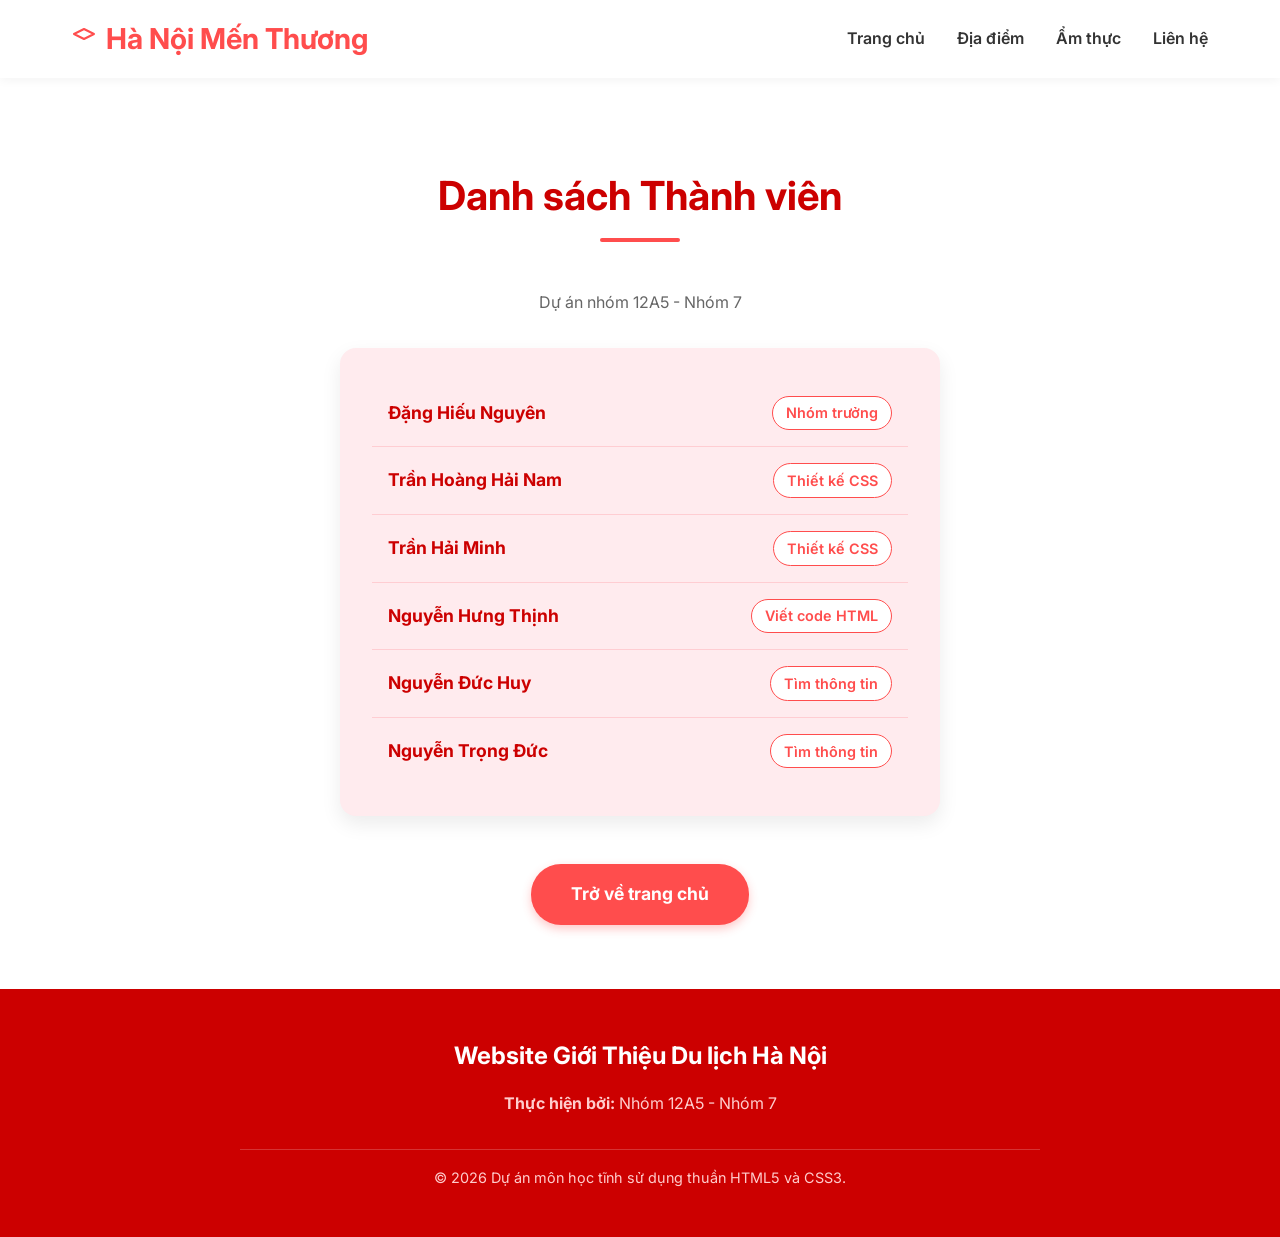
<file: thong-tin.html>
<!DOCTYPE html>
<html lang="vi">
<head>
    <meta charset="UTF-8">
    <meta name="viewport" content="width=device-width, initial-scale=1.0">
    <title>Thông tin Tác giả - Nhóm 12A5 Nhóm 7</title>
    <!-- Trỏ về cùng CSS dùng chung -> đồng nhất giao diện -->
    <link rel="stylesheet" href="tin.css">
    <link href="https://fonts.googleapis.com/css2?family=Inter:wght@400;600;700&display=swap" rel="stylesheet">
</head>
<body>

    <!-- Header cho Trang Thông Tin -->
    <header>
        <nav class="navbar">
            <a href="index.html" class="logo">
                <svg width="24" height="24" viewBox="0 0 24 24" fill="none" stroke="currentColor" stroke-width="2" stroke-linecap="round" stroke-linejoin="round"><path d="M12 2L2 7l10 5 10-5-10-5z"></path></svg>
                Hà Nội Mến Thương
            </a>
            <ul class="nav-links">
                <li><a href="index.html">Trang chủ</a></li>
                <li><a href="index.html#dia-diem">Địa điểm</a></li>
                <li><a href="index.html#am-thuc">Ẩm thực</a></li>
                <li><a href="index.html#lien-he">Liên hệ</a></li>
            </ul>
        </nav>
    </header>

    <!-- Main Content Trang Thông TIn -->
    <main class="container team-container" style="margin-top: 100px;">
        <h2 class="section-title">Danh sách Thành viên</h2>
        <p style="margin-bottom: 2rem; color: var(--text-muted);">Dự án nhóm 12A5 - Nhóm 7</p>
        
        <ul class="team-list">
            <li>
                <span class="team-name">Đặng Hiếu Nguyên</span>
                <span class="team-role">Nhóm trưởng</span>
            </li>
            <li>
                <span class="team-name">Trần Hoàng Hải Nam</span>
                <span class="team-role">Thiết kế CSS</span>
            </li>
            <li>
                <span class="team-name">Trần Hải Minh</span>
                <span class="team-role">Thiết kế CSS</span>
            </li>
            <li>
                <span class="team-name">Nguyễn Hưng Thịnh</span>
                <span class="team-role">Viết code HTML</span>
            </li>
            <li>
                <span class="team-name">Nguyễn Đức Huy</span>
                <span class="team-role">Tìm thông tin</span>
            </li>
            <li>
                <span class="team-name">Nguyễn Trọng Đức</span>
                <span class="team-role">Tìm thông tin</span>
            </li>
        </ul>
        
        <a href="index.html" class="btn-primary" style="margin-top: 3rem;">Trở về trang chủ</a>
    </main>

    <!-- Footer -->
    <footer>
        <div class="footer-content">
            <h3>Website Giới Thiệu Du lịch Hà Nội</h3>
            <p><strong>Thực hiện bởi:</strong> Nhóm 12A5 - Nhóm 7</p>
            <div class="footer-bottom">
                &copy; 2026 Dự án môn học tĩnh sử dụng thuần HTML5 và CSS3. 
            </div>
        </div>
    </footer>

</body>
</html>
</file>
<file: tin.css>
:root {
  --primary-color: #ff4d4d;
  /* Đỏ nhạt chủ đạo */
  --primary-light: #ffebee;
  /* Nền đỏ nhạt */
  --primary-dark: #cc0000;
  --white: #ffffff;
  --text-main: #333333;
  --text-muted: #666666;
  --bg-gray: #f9f9f9;
  --shadow: 0 8px 20px rgba(0, 0, 0, 0.08);
  --shadow-hover: 0 15px 30px rgba(255, 77, 77, 0.15);
  --transition: all 0.3s ease;
}

* {
  margin: 0;
  padding: 0;
  box-sizing: border-box;
}

html {
  scroll-behavior: smooth;
  /* Cuộn mượt khi click menu */
}

body {
  font-family: 'Inter', Arial, sans-serif;
  color: var(--text-main);
  background-color: var(--white);
  line-height: 1.6;
}

/* Typography */
h1,
h2,
h3,
h4 {
  font-weight: 700;
  color: var(--text-main);
}

.section-title {
  text-align: center;
  font-size: 2.5rem;
  margin-bottom: 3rem;
  color: var(--primary-dark);
  position: relative;
}

.section-title::after {
  content: "";
  display: block;
  width: 80px;
  height: 4px;
  background-color: var(--primary-color);
  margin: 10px auto 0;
  border-radius: 2px;
}

/* Header & Menu */
header {
  position: fixed;
  top: 0;
  width: 100%;
  background-color: rgba(255, 255, 255, 0.95);
  backdrop-filter: blur(5px);
  box-shadow: 0 2px 10px rgba(0, 0, 0, 0.05);
  z-index: 100;
}

.navbar {
  display: flex;
  justify-content: space-between;
  align-items: center;
  max-width: 1200px;
  margin: 0 auto;
  padding: 1rem 2rem;
}

.logo {
  font-size: 1.8rem;
  font-weight: bold;
  text-decoration: none;
  color: var(--primary-color);
  display: flex;
  align-items: center;
  gap: 10px;
}

.nav-links {
  list-style: none;
  display: flex;
  gap: 2rem;
}

.nav-links li a {
  text-decoration: none;
  color: var(--text-main);
  font-weight: 600;
  transition: var(--transition);
  padding: 0.5rem 0;
}

.nav-links li a:hover {
  color: var(--primary-color);
}

/* Main Content Container */
.container {
  max-width: 1200px;
  margin: 0 auto;
  padding: 5rem 2rem 2rem;
  /* padding top lớn để tránh header chèn */
}

section {
  padding: 4rem 0;
}

/* Banner */
.banner {
  height: 80vh;
  background: linear-gradient(rgba(0, 0, 0, 0.4), rgba(0, 0, 0, 0.5)), url('https://images.unsplash.com/photo-1555921015-5532091f6026?q=80&w=2000&auto=format&fit=crop') center/cover no-repeat;
  display: flex;
  align-items: center;
  justify-content: center;
  text-align: center;
  color: var(--white);
  margin-top: 70px;
}

.banner-content h1 {
  font-size: 4rem;
  margin-bottom: 1rem;
  color: var(--white);
  text-shadow: 2px 2px 4px rgba(0, 0, 0, 0.5);
}

.banner-content p {
  font-size: 1.5rem;
  margin-bottom: 2rem;
}

.btn-primary {
  display: inline-block;
  background-color: var(--primary-color);
  color: var(--white);
  padding: 1rem 2.5rem;
  border-radius: 30px;
  text-decoration: none;
  font-weight: bold;
  font-size: 1.1rem;
  transition: var(--transition);
  box-shadow: 0 4px 10px rgba(255, 77, 77, 0.3);
}

.btn-primary:hover {
  background-color: var(--primary-dark);
  transform: translateY(-3px);
  box-shadow: 0 6px 15px rgba(255, 77, 77, 0.4);
}

/* Grid layout cho Cards */
.grid-container {
  display: grid;
  grid-template-columns: repeat(auto-fit, minmax(300px, 1fr));
  gap: 2.5rem;
}

/* Cards Style */
.card {
  background: var(--white);
  border-radius: 40px;
  overflow: hidden;
  box-shadow: var(--shadow);
  transition: var(--transition);
  border: 1px solid var(--primary-light);
  display: flex;
  flex-direction: column;
}

.card:hover {
  transform: translateY(-10px);
  box-shadow: var(--shadow-hover);
  border-color: var(--primary-color);
}

.card-img {
  width: 100%;
  height: 220px;
  object-fit: cover;
  transition: transform 0.5s ease;
}

.card:hover .card-img {
  transform: scale(1.05);
  /* Hiệu ứng zoom nhẹ hình ảnh khi hover */
}

.card-content {
  padding: 1.5rem;
  flex-grow: 1;
  display: flex;
  flex-direction: column;
}

.card-title {
  font-size: 1.4rem;
  margin-bottom: 0.5rem;
  color: var(--primary-dark);
}

.card-desc {
  color: var(--text-muted);
  margin-bottom: 1.5rem;
  display: -webkit-box;
  -webkit-line-clamp: 3;
  -webkit-box-orient: vertical;
  overflow: hidden;
  flex-grow: 1;
}

.btn-outline {
  display: inline-block;
  text-align: center;
  padding: 0.6rem 1.5rem;
  color: var(--primary-color);
  background-color: transparent;
  border: 2px solid var(--primary-color);
  border-radius: 8px;
  text-decoration: none;
  font-weight: 600;
  transition: var(--transition);
  margin-top: auto;
}

.btn-outline:hover {
  background-color: var(--primary-color);
  color: var(--white);
}

/* Ẩm thực section riêng biệt tạo điểm nhấn */
#am-thuc {
  background-color: var(--primary-light);
  border-radius: 40px;
  padding: 10rem 5rem;
  margin: 4rem 0;
}

/* CSS-Only Modal (Popup) */
.modal {
  position: fixed;
  top: 0;
  left: 0;
  width: 100%;
  height: 100%;
  background-color: rgba(0, 0, 0, 0.7);
  display: flex;
  align-items: center;
  justify-content: center;
  z-index: 1000;
  opacity: 0;
  visibility: hidden;
  transition: opacity 0.3s ease, visibility 0.3s ease;
}

/* Mở modal khi id trùng với fragment trên url (:target) */
.modal:target {
  opacity: 1;
  visibility: visible;
}

/* Ngăn cuộn trang khi mở modal */
.modal:target~body {
  overflow: hidden;
}

.modal-content {
  background-color: var(--white);
  width: 90%;
  max-width: 600px;
  border-radius: 16px;
  padding: 2.5rem;
  position: relative;
  transform: translateY(-50px) scale(0.9);
  transition: transform 0.4s cubic-bezier(0.175, 0.885, 0.32, 1.275);
  box-shadow: 0 20px 40px rgba(0, 0, 0, 0.2);
}

.modal:target .modal-content {
  transform: translateY(0) scale(1);
}

.modal-close {
  position: absolute;
  top: 15px;
  right: 20px;
  font-size: 2rem;
  color: var(--text-muted);
  text-decoration: none;
  line-height: 1;
  transition: var(--transition);
}

.modal-close:hover {
  color: var(--primary-color);
  transform: scale(1.1);
}

.modal-body img {
  width: 100%;
  height: 250px;
  object-fit: cover;
  border-radius: 10px;
  margin-bottom: 1rem;
}

.modal-body h3 {
  font-size: 1.8rem;
  margin-bottom: 1rem;
  color: var(--primary-dark);
}

.modal-body p {
  color: var(--text-main);
  margin-bottom: 1rem;
}

/* Footer */
footer {
  background-color: var(--primary-dark);
  color: var(--white);
  padding: 3rem 2rem;
  text-align: center;
}

.footer-content {
  max-width: 800px;
  margin: 0 auto;
}

.footer-content h3 {
  color: var(--white);
  margin-bottom: 1rem;
  font-size: 1.5rem;
}

.footer-content p {
  margin-bottom: 0.5rem;
  color: #ffcccc;
}

.footer-bottom {
  margin-top: 2rem;
  padding-top: 1rem;
  border-top: 1px solid rgba(255, 255, 255, 0.2);
  font-size: 0.9rem;
  color: #ffcccc;
}

/* Team Page Style (thong-tin.html) */
.team-container {
  display: flex;
  flex-direction: column;
  align-items: center;
  text-align: center;
  padding: 4rem 2rem;
  min-height: 70vh;
}

.team-list {
  list-style: none;
  width: 100%;
  max-width: 600px;
  text-align: left;
  background: var(--primary-light);
  padding: 2rem;
  border-radius: 16px;
  box-shadow: var(--shadow);
}

.team-list li {
  padding: 1rem;
  border-bottom: 1px solid #ffcdd2;
  display: flex;
  justify-content: space-between;
  align-items: center;
}

.team-list li:last-child {
  border-bottom: none;
}

.team-name {
  font-weight: 700;
  color: var(--primary-dark);
  font-size: 1.1rem;
}

.team-role {
  background-color: var(--white);
  color: var(--primary-color);
  padding: 0.3rem 0.8rem;
  border-radius: 20px;
  font-size: 0.9rem;
  font-weight: 600;
  border: 1px solid var(--primary-color);
}

/* Reponsive Design */
@media (max-width: 768px) {
  .nav-links {
    gap: 1rem;
    font-size: 0.9rem;
  }

  .banner-content h1 {
    font-size: 2.5rem;
  }

  .section-title {
    font-size: 2rem;
  }
}
</file>
